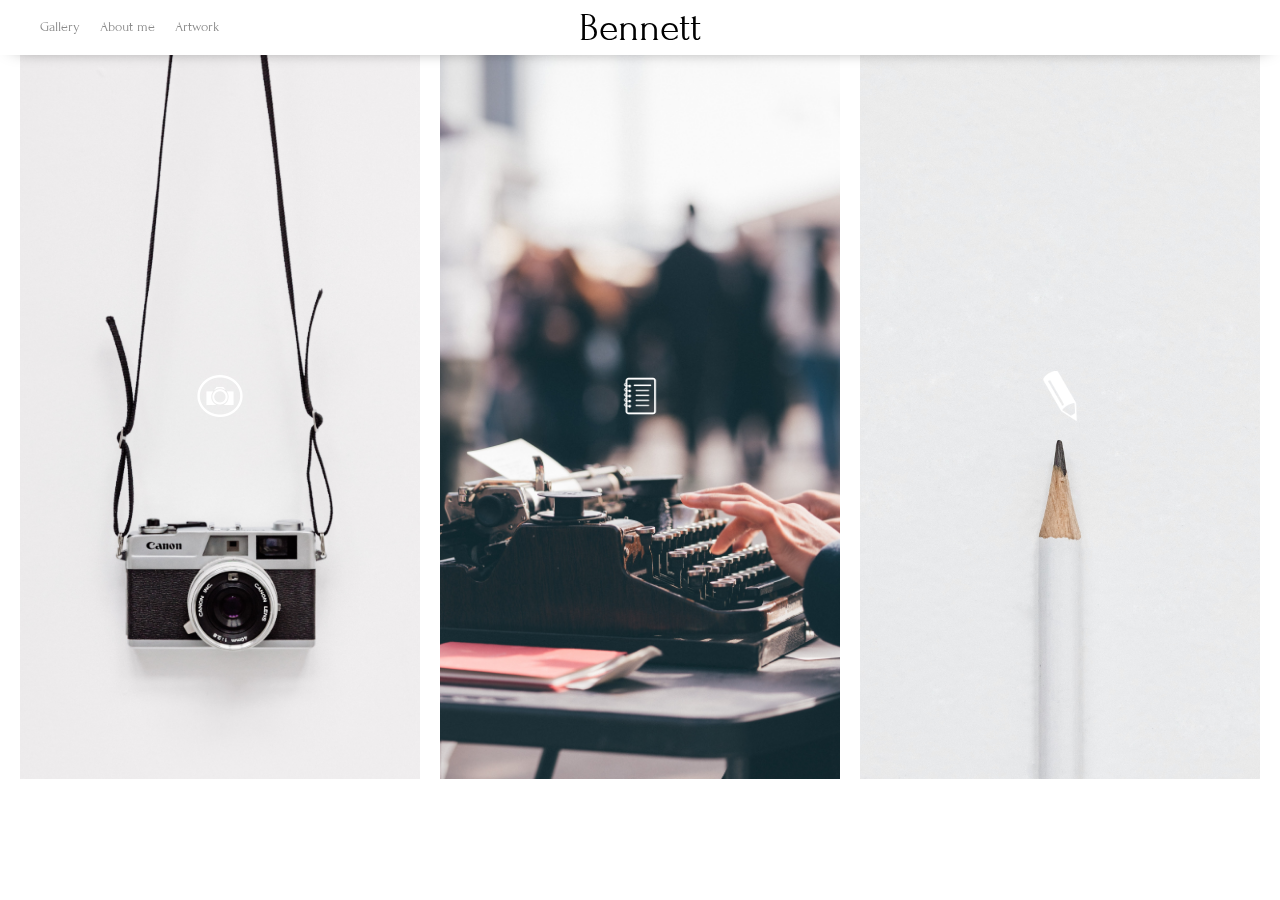
<file: index.html>
<!-- html:5 for template -->
<!DOCTYPE html>
<html lang="en">
<head>
    <meta charset="UTF-8">
    <meta name="viewport" content="width=device-width, initial-scale=1.0">
    <title>Bennetts website</title>
    <link rel="stylesheet" type="text/css"
     href="main.css">
     <link href="https://fonts.googleapis.com/css2?family=Forum&display=swap" rel="stylesheet">
</head>


<body>
    <div class="container">
        <div class="navWrap">
            <div class="leftSideNav">
                <div class="navLinkWrapper">
                    <a href="Gallery.html">Gallery</a>
                </div>
                <div class="navLinkWrapper">
                    <a href="AboutMe.html">About me</a>
                </div>
                <div class="navLinkWrapper">
                    <a href="Artwork.html">Artwork</a>
                </div>
            </div>

            <div class="centreNav">
                <div class="brand">
                    <div>Bennett</div>
                </div>
            </div>
        </div>
    </div>
    
    <div class="contentWrapper">
        <div class="imageItemsWrapper">
        
            <div class="singleImageItemWrapper">
                <div class="singleImageBackground" style="background-image:url(images/Camera1.jpg)"></div>
            
                <div class="imageTextWrapper">
                    <div class="logoWrapper">
                        <a href="Gallery.html"><img src="Logo/CameraLogo.png">
                        </a>
                    </div>

                    <div class="subtitle">
                        Gallery
                    </div>

                </div>
            </div>
            
            <div class="singleImageItemWrapper">
                <div class="singleImageBackground" style="background-image:url(images/AboutMe.jpg)"></div>
            
                <div class="imageTextWrapper">
                    <div class="logoWrapper">
                        <a href="AboutMe.html"><img src="Logo/NotePad.png">
                        </a>
                    </div>

                    <div class="subtitle">
                        About Me
                    </div>

                </div>
            </div>

            <div class="singleImageItemWrapper">
                <div class="singleImageBackground" style="background-image:url(images/Pencil.jpg)"></div>
            
                <div class="imageTextWrapper">
                    <div class="logoWrapper">
                        <a href="Artwork.html"><img src="Logo/Pencil.png">
                        </a>
                    </div>

                    <div class="subtitle">
                        Artwork
                    </div>

                </div>
            </div>
        </div>
    </div>
</body>
<script>
    const singleImageItems = document.querySelectorAll('.singleImageItemWrapper')

    singleImageItems.forEach(singleImageItem => {
        singleImageItem.addEventListener('mouseover', () => {
            singleImageItem.childNodes[1].classList.add('img-darken')
        })

        singleImageItem.addEventListener('mouseout', () => {
            singleImageItem.childNodes[1].classList.remove('img-darken')
        })
    })
</script>
</html>
</file>
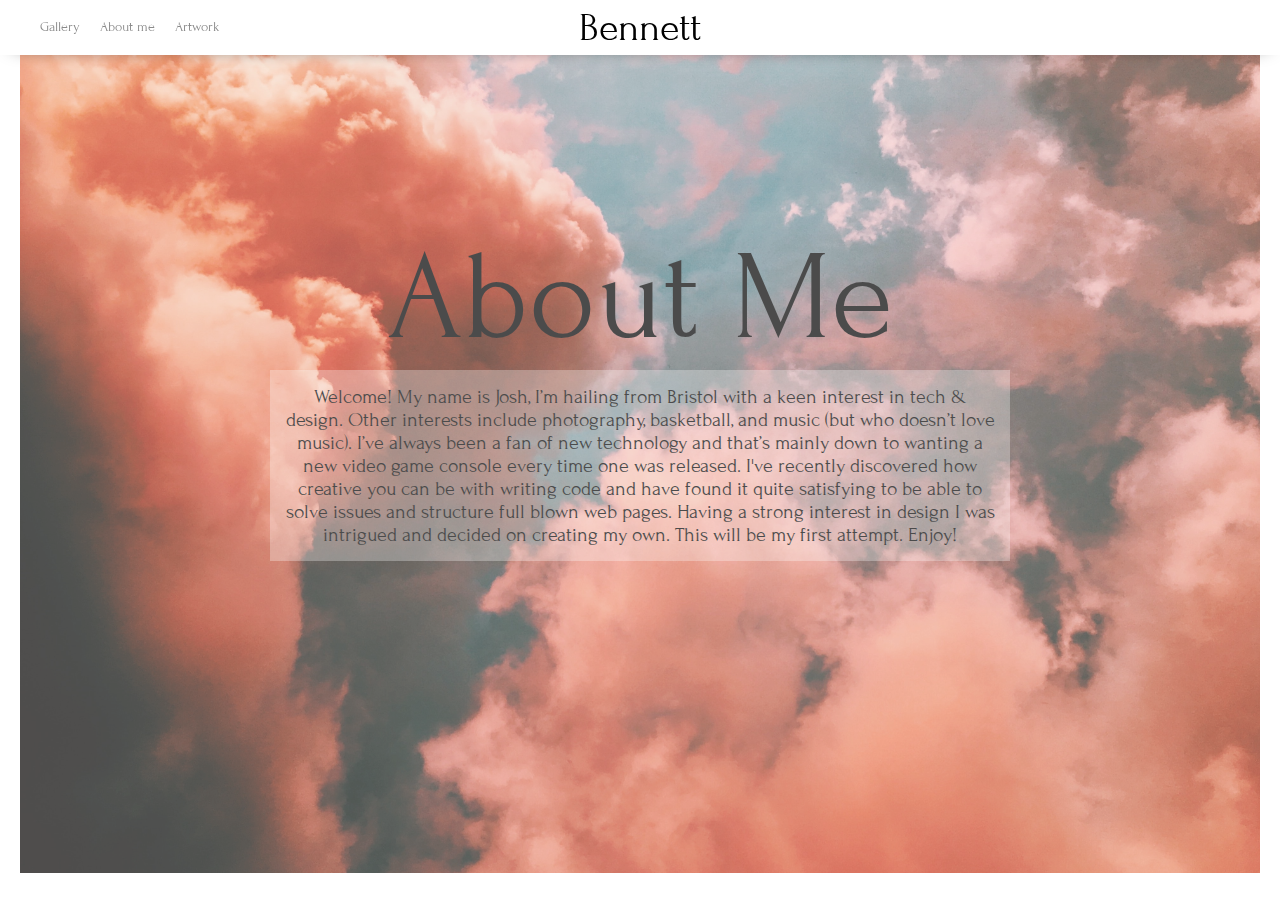
<file: AboutMe.html>
<!DOCTYPE html>
<html lang="en">
<head>
    <meta charset="UTF-8">
    <meta name="viewport" content="width=device-width, initial-scale=1.0">
    <title>About me</title>
    <link rel="stylesheet" type="text/css"
    href="AboutMe.css">
    <link href="https://fonts.googleapis.com/css2?family=Forum&display=swap" rel="stylesheet">
</head>
<body>
    <div id="container">
        <div class="navWrap">
            <div class="leftSideNav">
                <div class="navLinkWrapper">
                    <a href="Gallery.html">Gallery</a>
                </div>
                <div class="navLinkWrapper">
                    <a href="AboutMe.html">About me</a>
                </div>
                <div class="navLinkWrapper">
                    <a href="Artwork.html">Artwork</a>
                </div>
            </div>
        
            <div class="centreNav">
                <div class="brand">
                    <a href="index.html">Bennett</a>
                </div>
            </div>
        </div>
    </div>

    <div class="aboutMeBackgroundImage">
        <div class="titleText">
            <span class="border">
                About Me
            </span>
            <p class="para">
                Welcome! My name is Josh, I’m hailing from Bristol with a keen interest in tech & design. Other interests include photography, basketball, and music (but who doesn’t love music). I’ve always been a fan of new technology and that’s mainly down to wanting a new video game console every time one was released. I've recently discovered how creative you can be with writing code and have found it quite satisfying to be able to solve issues and structure full blown web pages. Having a strong interest in design I was intrigued and decided on creating my own. This will be my first attempt. Enjoy!
            </p>
        </div>
    </div> 

</body>
</html>
</file>
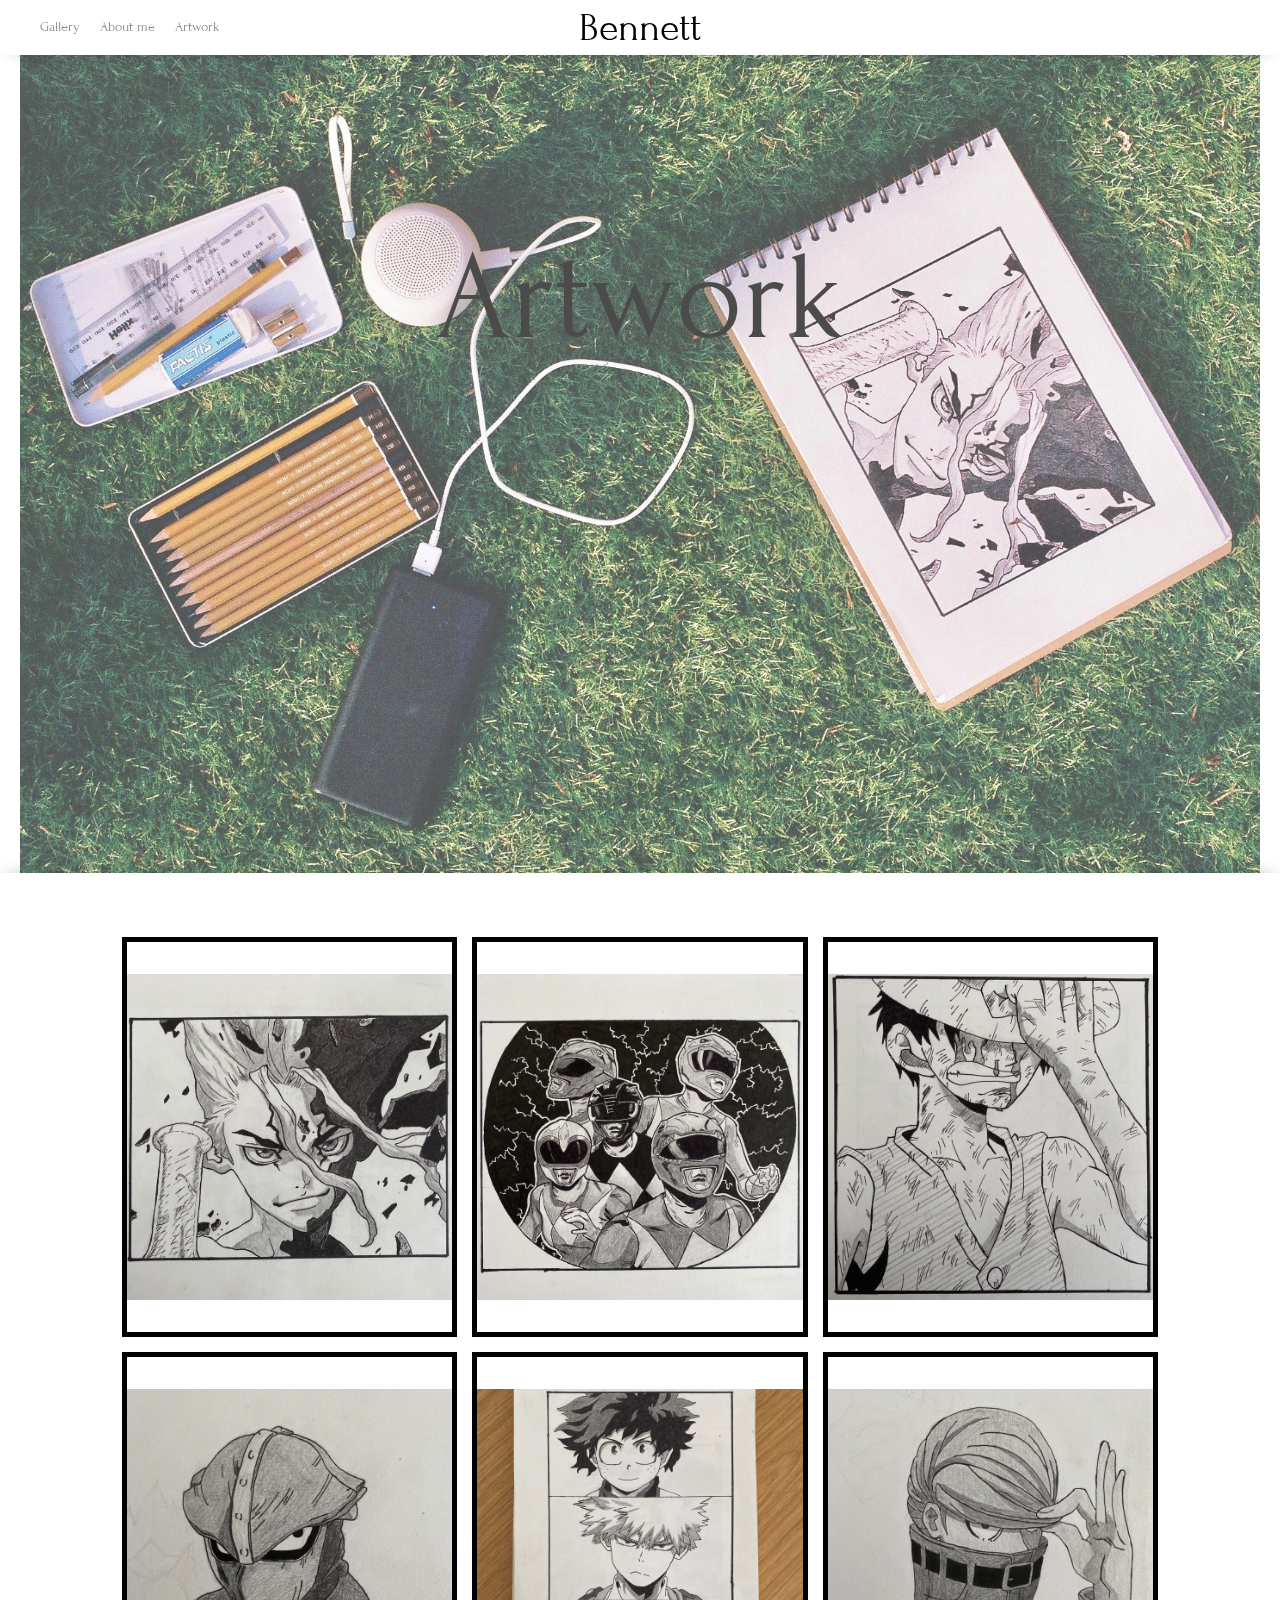
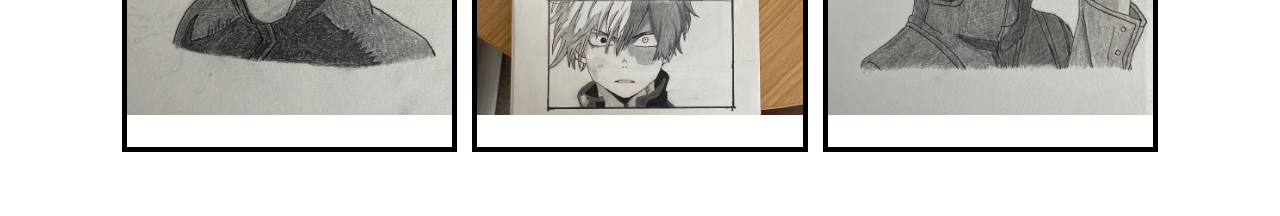
<file: Artwork.html>
<!DOCTYPE html>
<html lang="en">
<head>
    <meta charset="UTF-8">
    <meta name="viewport" content="width=device-width, initial-scale=1.0">
    <title>Artwork</title>
    <link rel="stylesheet" type="text/css"
    href="Artwork.css">
    <link href="https://fonts.googleapis.com/css2?family=Forum&display=swap" rel="stylesheet">
</head>
<body>
    <div id="container">
        <div class="navWrap">
            <div class="leftSideNav">
                <div class="navLinkWrapper">
                    <a href="Gallery.html">Gallery</a>
                </div>
                <div class="navLinkWrapper">
                    <a href="AboutMe.html">About me</a>
                </div>
                <div class="navLinkWrapper">
                    <a href="Artwork.html">Artwork</a>
                </div>
            </div>
        
            <div class="centreNav">
                <div class="brand">
                    <a href="index.html">Bennett</a>
                </div>
            </div>
        </div>
    </div>

    <div class="artworkBackgroundImage">
        <div class="titleText">
            <span class="border">
                Artwork
            </span>
        </div>
    </div>
    
        <div class="ArtContainer">
            <div class="ArtPortfolio">
                <div class="Art">
                    <img src="images/Art1.jpg"> 
                </div>
                <div class="Art">
                    <img src="images/Art2.jpg" alt="">
                </div>
                <div class="Art">
                    <img src="images/Art3.jpg" alt="">
                </div>
                <div class="Art">
                    <img src="images/Art4.jpg" alt="">
                </div>
                <div class="Art">
                    <img src="images/Art5.jpg" alt="">
                </div>
                <div class="Art">
                    <img src="images/Art6.jpg" alt="">
                </div>
            </div>
        </div>    
</body>
</html>
</file>
<file: main.css>
*{
    font-family: forum;
}
* {
    box-sizing: border-box;
}

/* master styles */
body {
    margin: 0px;
    background-color: white;
}

.container{
    display: grid;
    grid-template-columns: 1fr;
    position: fixed;
    width: 100%;
    z-index: 1;
    background-color: white;
    box-shadow: 0px 4px 20px -15px;
}

.contentWrapper {
   padding-top: 55px;;
}

/* nav styles */
.navWrap {
    width: 100%;
    display: grid;
    grid-template-columns: 1fr 1fr 1fr;
    padding: 5px 0px 5px 0px;
}

.leftSideNav {
    display: flex;
    align-items: center;
    padding-left: 40px;
    padding-top: 5px;
}

.navWrap > .leftSideNav > div{
    margin-right: 20px;
    font-size: 0.9em;
}

.navLinkWrapper {
    height: 22px;
    border-bottom: 1px solid transparent;
    transition: border bottom 0.5s;
}
 
.navLinkWrapper a {
    color: #8a8a8a;
    text-decoration: none;
    transition: color 0.5s;
}

.navLinkWrapper:hover {
    border-bottom: 1px solid black;
}

.navLinkWrapper a:hover {
    color: black;
}

.centreNav {
    justify-self: center;
}

.brand {
    font-size: 40px;
}

/* image styles*/
.imageItemsWrapper {
    display: grid;
    grid-column-gap: 20px;
    grid-template-columns: 1fr 1fr 1fr;
    margin-right: 20px;
    margin-left: 20px;
}

.singleImageItemWrapper {
    position: relative;
}

.singleImageBackground {
    height: 724px;
    width: 100%;
    background-size: cover;
    background-position: center;
    background-repeat: no-repeat;
}

.imageTextWrapper {
    position: absolute;
    top: 0;
    display: flex;
    flex-direction: column;
    justify-content: center;
    align-items: center;
    height: 100%;
    text-align: center;
    padding-left: 150px;
    padding-right: 150px;
}

.logoWrapper img {
    width: 50%;
    margin-bottom: 20px;
    color: white;
}

.imageTextWrapper .subtitle {
    transition: 1s;
    font-weight: 600;
    color: transparent
}

.imageTextWrapper:hover .subtitle {
    font-weight: 600;
    color: lightseagreen;
}

.img-darken {
    transition: 1s;
    filter: brightness(10%);
}
</file>
<file: AboutMe.css>
*{
    font-family: forum;
}
* {
    box-sizing: border-box;
}

/* master styles */
body, html {
    margin: 0px;
    height: 100%;

}

#container{
    display: grid;
    grid-template-columns: 1fr;
    position: fixed;
    width: 100%;
    z-index: 1;
    background-color: white;
    box-shadow: 0px 4px 20px -15px;
}

/* nav styles */
.navWrap {
    width: 100%;
    display: grid;
    grid-template-columns: 1fr 1fr 1fr;
    padding: 5px 0px 5px 0px;
}

.leftSideNav {
    display: flex;
    align-items: center;
    padding-left: 40px;
    padding-top: 5px;
}

.navWrap > .leftSideNav > div{
    margin-right: 20px;
    font-size: 0.9em;
}

.navLinkWrapper {
    height: 22px;
    border-bottom: 1px solid transparent;
    transition: border bottom 0.5s;
}
 
.navLinkWrapper a {
    color: #8a8a8a;
    text-decoration: none;
    transition: color 0.5s;
}

.navLinkWrapper:hover {
    border-bottom: 1px solid black;
}

.navLinkWrapper a:hover {
    color: black;
}

.centreNav {
    justify-self: center;
}

.brand {
    font-size: 40px;
    border-bottom: 0px solid transparent;
    transition: border bottom 0.5s;
}

.brand a {
    color: black;
    text-decoration: none;
    transition: color 0.5s;
}

/* background styles */

.aboutMeBackgroundImage {
    background-image: url(images/AMB.jpg);
    height: 97%;
    position: relative;
    opacity: 0.70;
    background-position: center;
    background-size: cover;
    background-repeat: no-repeat;
    margin-left: 20px;
    margin-right: 20px;
    background-attachment: fixed;
}

.titleText {
    position: absolute;
    top: 26%;
    width: 100%;
    text-align: center;
    font-size: 10vw;
}

.titleText .para {
    display: flex;
    justify-content: center;
    align-items: center;
    font-size: 20px;
    background-color: rgb(255, 255, 255, 0.3);
    margin: 1px 250px 1px 250px;
    padding: 15px;
}
</file>
<file: Artwork.css>
*{
    font-family: forum;
}
* {
    box-sizing: border-box;
}

/* master styles */
body, html {
    margin: 0px;
    height: 100%;

}

#container{
    display: grid;
    grid-template-columns: 1fr;
    position: fixed;
    width: 100%;
    z-index: 1;
    background-color: white;
    box-shadow: 0px 4px 20px -15px;
}

/* nav styles */
.navWrap {
    width: 100%;
    display: grid;
    grid-template-columns: 1fr 1fr 1fr;
    padding: 5px 0px 5px 0px;
}

.leftSideNav {
    display: flex;
    align-items: center;
    padding-left: 40px;
    padding-top: 5px;
}

.navWrap > .leftSideNav > div{
    margin-right: 20px;
    font-size: 0.9em;
}

.navLinkWrapper {
    height: 22px;
    border-bottom: 1px solid transparent;
    transition: border bottom 0.5s;
}
 
.navLinkWrapper a {
    color: #8a8a8a;
    text-decoration: none;
    transition: color 0.5s;
}

.navLinkWrapper:hover {
    border-bottom: 1px solid black;
}

.navLinkWrapper a:hover {
    color: black;
}

.centreNav {
    justify-self: center;
}

.brand {
    font-size: 40px;
    border-bottom: 0px solid transparent;
    transition: border bottom 0.5s;
}

.brand a {
    color: black;
    text-decoration: none;
    transition: color 0.5s;
}

/* Background styles */

.artworkBackgroundImage {
    background-image: url(images/B.jpg);
    height: 97%;
    position: relative;
    opacity: 0.70;
    background-position: center;
    background-size: cover;
    background-repeat: no-repeat;
    margin-left: 20px;
    margin-right: 20px;
    background-attachment: fixed;
}

.titleText {
    position: absolute;
    top: 26%;
    width: 100%;
    text-align: center;
    font-size: 10vw;
    
}



@media(max-width: 568px){
    .galleryBackgroundImage .titleText {
        background-attachment: scroll;
    }
}

/* artwork styles*/

.ArtContainer {
    padding: 5%;
    flex: 1 1 80%;
    min-height: 100vh;
    box-shadow: 0px 0px 20px -11px;
}

.ArtPortfolio {
    width: 90%;
    margin: 0 auto;
    display: grid;
    grid-template-columns: 1fr 1fr 1fr;
    grid-auto-rows: 400px;
    grid-gap: 15px;
    grid-auto-flow: dense;
}

.Art {
    border: 5px, solid black ;
    display: flex;
    justify-content: center;
    align-items: center;
    overflow: hidden;
}

.Art img {
    max-width: 100%;
    max-height: 100%;
}
</file>
